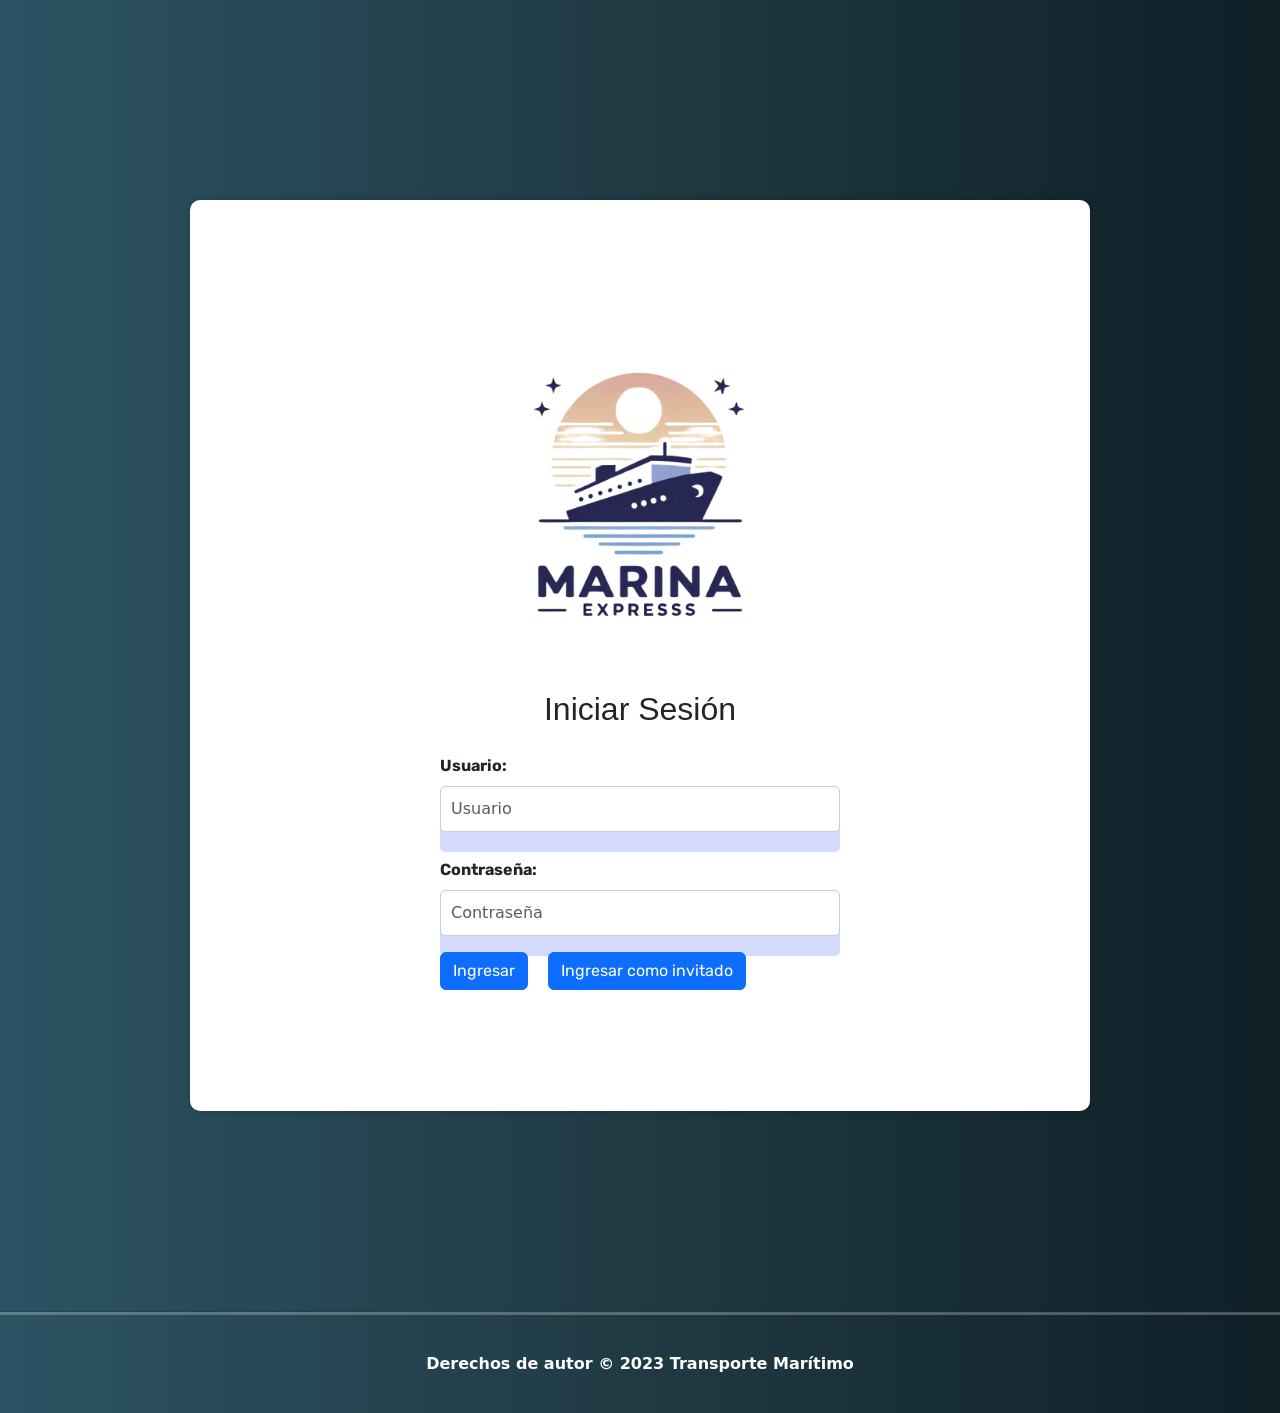
<file: index.html>
<!DOCTYPE html>
<html lang="es">
<head>
    <meta charset="UTF-8">
    <meta name="viewport" content="width=device-width, initial-scale=1.0">
    <title>Marina Express</title>
    <link rel="stylesheet" href="style.css">
    <link rel="stylesheet" href="./css/bootstrap.min.css">
    <link rel="preconnect" href="https://fonts.googleapis.com">
    <link rel="preconnect" href="https://fonts.gstatic.com" crossorigin>
    <link href="https://fonts.googleapis.com/css2?family=Rubik:ital,wght@0,300..900;1,300..900&display=swap" rel="stylesheet">
</head>
<body>
    <main>
        </div>
            <form action="/action_page.php" id="login-form">
                <div class="logo">
                    <img src="imagenes/Logo_Marina_Express-removebg.png" alt="">
                </div>
                <div class="mb-3">
                    <center>
                    <h2>Iniciar Sesión</h2>
                    </center>
                <div class="mb-3 mt-3">
                  <label for="usuario" class="form-label">Usuario:</label>
                  <input type="text" class="form-control" id="usuario" placeholder="Usuario" name="usuario">
                </div>
                <div class="mb-3">
                  <label for="pwd" class="form-label">Contraseña:</label>
                  <input type="password" class="form-control" id="pwd" placeholder="Contraseña" name="pswd">
                </div>
                <button type="submit" class="btn btn-primary">Ingresar</button>
                
                <button type="submit" class="btn btn-primary">Ingresar como invitado</button>
            </form>
        
            <script>
                document.addEventListener('DOMContentLoaded', function () {
                    // Simula una demora de 1 segundo (1000 ms) para la carga
                    setTimeout(function () {
                        // Oculta la animación de carga
                        var loadingOverlay = document.getElementById('loading-overlay');
                        loadingOverlay.style.display = 'none';
                    }, 1000); // 1000 ms = 1 segundo
                });
                
                document.addEventListener('DOMContentLoaded', function () {
                    const loginForm = document.getElementById('login-form');
        
                    loginForm.addEventListener('submit', function (e) {
                        e.preventDefault();
        
                        const usuario = document.getElementById('usuario' || "admin").value;
                        const contrasena = document.getElementById('usuario' || "admin").value;
   
                        if (usuario === 'admin' && contrasena === 'admin') {
                            window.location.href = 'admin.html';
                        }if (usuario== "usuario" && contrasena=="usuario"){
                            window.location.href = "index2.html";
                        } else {
                            alert('Credenciales incorrectas. Inténtalo de nuevo.');
                        }
                    });
                });
            </script>
    </main>
</body>
<hr/>
<footer>
    <p>Derechos de autor © 2023 Transporte Marítimo</p>
</footer>
<div id="loading-overlay" class="loading-overlay">
    <div class="loading-spinner"></div>
</div>
</html>
</file>
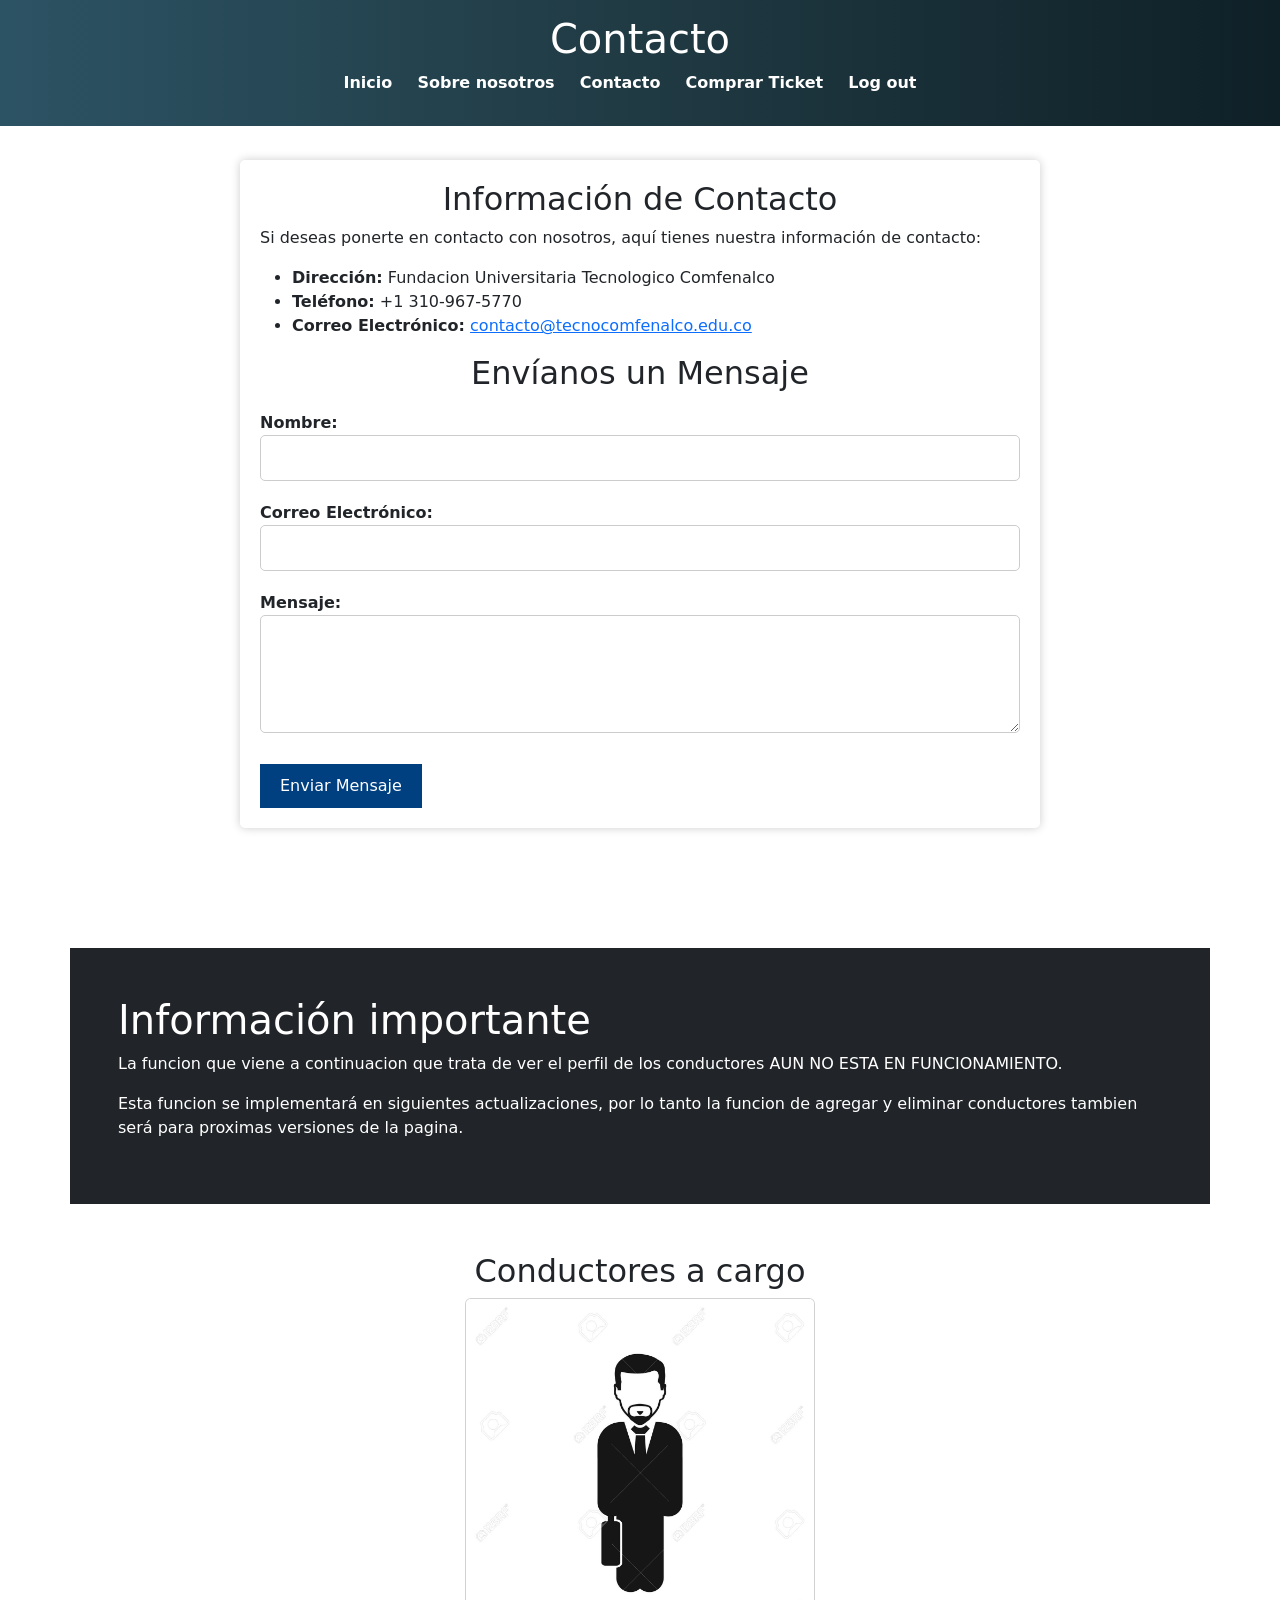
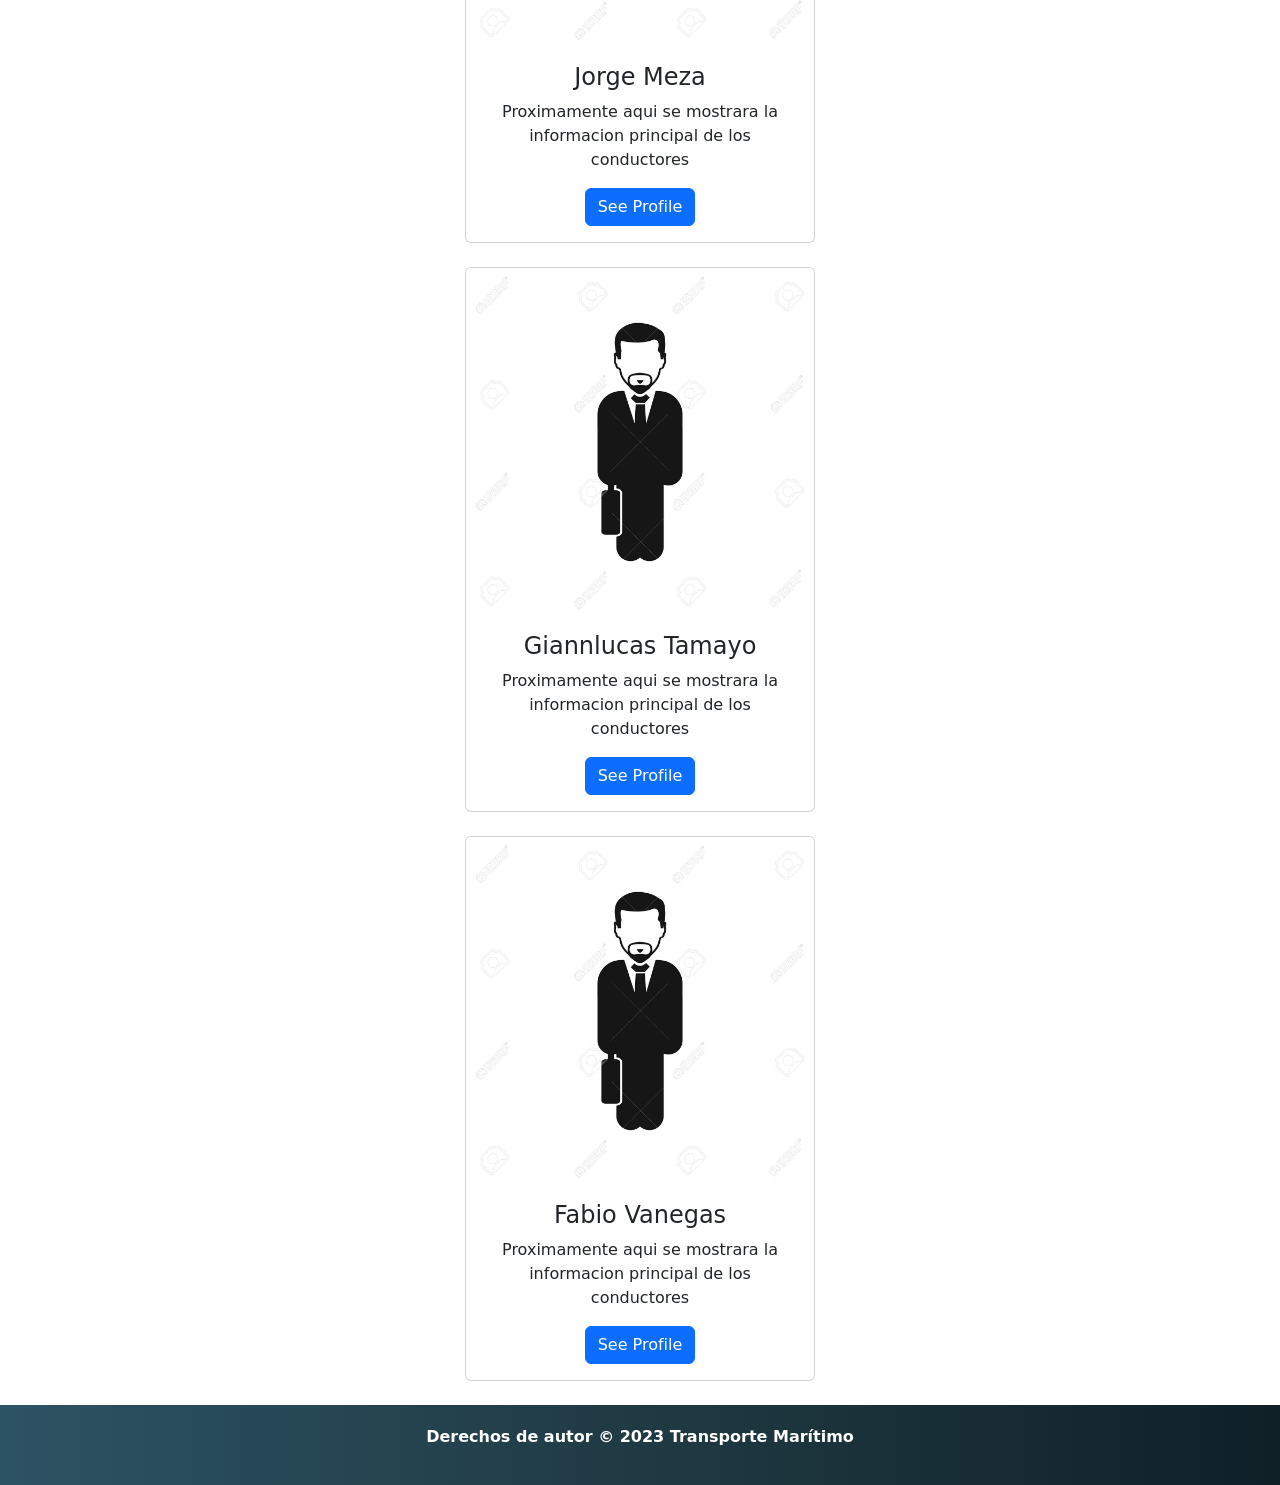
<file: contacto.html>
<!DOCTYPE html>
<html lang="es" >
<head>
    <meta charset="UTF-8">
    <meta name="viewport" content="width=device-width, initial-scale=1.0">
    <link rel="stylesheet" href="contacto.css">
    <link rel="stylesheet" href="./css/bootstrap.min.css">
    <link rel="stylesheet" href="./js/bootstrap.min.js">
    <title>Contacto - Transporte Marítimo</title>
</head>
<body>
    <script>
        document.addEventListener('DOMContentLoaded', function () {
            // Simula una demora de 1 segundo (1000 ms) para la carga
            setTimeout(function () {
                // Oculta la animación de carga
                var loadingOverlay = document.getElementById('loading-overlay');
                loadingOverlay.style.display = 'none';
            }, 1000); // 1000 ms = 1 segundo
        });
        
    </script>
    <header>
        <nav>
            <h1>Contacto</h1>
            <ul class="menu">
                <li><a href="index2.html">Inicio</a></li>
                <li><a href="sobre_nosotros.html">Sobre nosotros</a></li>
                <li><a href="contacto.html">Contacto</a></li>
                <li><a href="Reserva.html">Comprar Ticket</a></li>
                <li><a href="index.php">Log out</a></li>
            </ul>
        </nav>
    </header>

    <main>
        <section id="informacion_contacto">
            <center>
                <h2>Información de Contacto</h2>
            </center>
            <p>Si deseas ponerte en contacto con nosotros, aquí tienes nuestra información de contacto:</p>
            <ul>
                <li><strong>Dirección:</strong> Fundacion Universitaria Tecnologico Comfenalco</li>
                <li><strong>Teléfono:</strong> +1 310-967-5770</li>
                <li><strong>Correo Electrónico:</strong> <a href="https://support.google.com/mail/answer/8494?hl=es-419&co=GENIE.Platform%3DDesktop">contacto@tecnocomfenalco.edu.co</a></li>
            </ul>
        </section>

        <section id="formulario_contacto">
            <center>
                <h2>Envíanos un Mensaje</h2>
            </center>
            <form action="procesar_contacto.php" method="post">
                <label for="nombre">Nombre:</label>
                <input type="text" id="nombre" name="nombre" required>
                <label for="email">Correo Electrónico:</label>
                <input type="email" id="email" name="email" required>
                <label for="mensaje">Mensaje:</label>
                <textarea id="mensaje" name="mensaje" rows="4" required></textarea>
                <br><br>
                <button type="submit">Enviar Mensaje</button>
            </form>
        </section>
    </main>
    <div class="container p-5 my-5 bg-dark text-white">
        <h1>Información importante</h1>
        <p>La funcion que viene a continuacion que trata de ver el perfil de los conductores AUN NO ESTA EN FUNCIONAMIENTO.</p>
        <p>Esta funcion se implementará en siguientes actualizaciones, por lo tanto la funcion de agregar y eliminar conductores tambien será para proximas versiones de la pagina.</p>
      </div>
    </div>
    <center>
        <div class="container mt-3">
            <center>
                <h2>Conductores a cargo</h2>
            </center>
            <div class="card col-sm-6" style="width:350px">
              <img class="card-img-top" src="./imagenes/contacto.jpg" alt="Card image" style="width:100%">
              <div class="card-body">
                <h4 class="card-title">Jorge Meza</h4>
                <p class="card-text">Proximamente aqui se mostrara la informacion principal de los conductores</p>
                <a href="#" class="btn btn-primary">See Profile</a>
              </div>
            </div>
            <br>

            <div class="card col-sm-6" style="width:350px">
                <img class="card-img-top" src="./imagenes/contacto.jpg" alt="Card image" style="width:100%">
                <div class="card-body">
                  <h4 class="card-title">Giannlucas Tamayo</h4>
                  <p class="card-text">Proximamente aqui se mostrara la informacion principal de los conductores</p>
                  <a href="#" class="btn btn-primary">See Profile</a>
                </div>
            </div>
              <br>

            <div class="card col-sm-6" style="width:350px">
                <img class="card-img-top" src="./imagenes/contacto.jpg" alt="Card image" style="width:100%">
                <div class="card-body">
                  <h4 class="card-title">Fabio Vanegas</h4>
                  <p class="card-text">Proximamente aqui se mostrara la informacion principal de los conductores</p>
                  <a href="#" class="btn btn-primary">See Profile</a>
                </div>
        </div>
    </center>
</body>
<br>
<footer>
    <p>Derechos de autor © 2023 Transporte Marítimo</p>
</footer>
<div id="loading-overlay" class="loading-overlay">
    <div class="loading-spinner"></div>
</div>
</html>
</file>
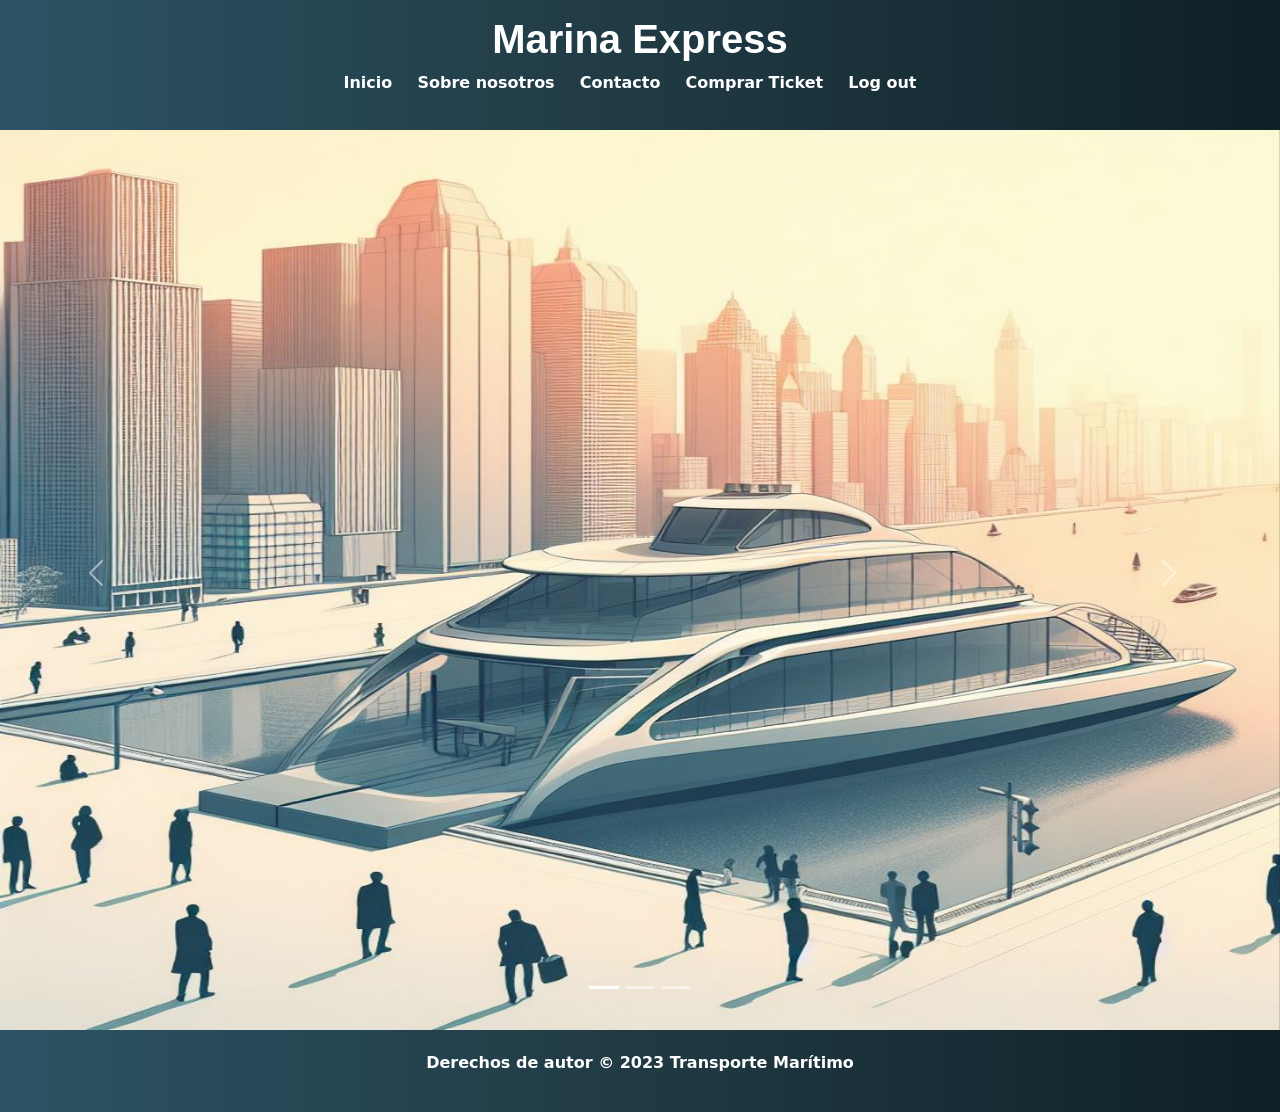
<file: index2.html>
<!DOCTYPE html>
<html lang="en" >
<head>
    <meta charset="UTF-8">
    <meta name="viewport" content="width=device-width, initial-scale=1.0">
    <link rel="stylesheet" href="style.css">
    <link href="https://cdn.jsdelivr.net/npm/bootstrap@5.3.2/dist/css/bootstrap.min.css" rel="stylesheet" integrity="sha384-T3c6CoIi6uLrA9TneNEoa7RxnatzjcDSCmG1MXxSR1GAsXEV/Dwwykc2MPK8M2HN" crossorigin="anonymous">
    <script src="https://cdn.jsdelivr.net/npm/bootstrap@5.3.2/dist/js/bootstrap.bundle.min.js" integrity="sha384-C6RzsynM9kWDrMNeT87bh95OGNyZPhcTNXj1NW7RuBCsyN/o0jlpcV8Qyq46cDfL" crossorigin="anonymous"></script>
    
    <title>Marina Express</title>
</head>
<body>
    <script>
        document.addEventListener('DOMContentLoaded', function () {
            // Simula una demora de 1 segundo (1000 ms) para la carga
            setTimeout(function () {
                // Oculta la animación de carga
                var loadingOverlay = document.getElementById('loading-overlay');
                loadingOverlay.style.display = 'none';
            }, 1000); // 1000 ms = 1 segundo
        });
    </script>
    <header>
        <nav>
          <!--<label for="" class="brand">
            <a href="index2.html"><img src="" alt="Logo Marina Express"></a>
          </label>-->
          <h1 class="h1-principal">Marina Express</h1>
          <ul class="menu">
            <li><a href="index2.html">Inicio</a></li>
            <li><a href="sobre_nosotros.html">Sobre nosotros</a></li>
            <li><a href="contacto.html">Contacto</a></li>
            <li><a href="Reserva.html">Comprar Ticket</a></li>
            <li><a href="index.php">Log out</a></li>
          </ul>
        </nav>
    </header>
    <!-- Carousel -->
<div id="demo" class="carousel slide" data-bs-ride="carousel">

    <!-- Indicators/dots -->
    <div class="carousel-indicators">
      <button type="button" data-bs-target="#demo" data-bs-slide-to="0" class="active"></button>
      <button type="button" data-bs-target="#demo" data-bs-slide-to="1"></button>
      <button type="button" data-bs-target="#demo" data-bs-slide-to="2"></button>
    </div>
  
    <!-- The slideshow/carousel -->
    <div class="carrusel">
      <div class="carousel-inner">
        <div class="carousel-item active">
          <img src="./imagenes/foto1.jpg" class="d-block w-100" width="1100" height="900">
        </div>
        <div class="carousel-item">
          <img src="./imagenes/foto2.jpg" class="d-block w-100" width="1100" height="900">
        </div>
        <div class="carousel-item">
          <img src="./imagenes/foto3.jpg" class="d-block w-100" width="1100" height="900">
        </div>
      </div>
    </div>
  
    <!-- Left and right controls/icons -->
    <button class="carousel-control-prev" type="button" data-bs-target="#demo" data-bs-slide="prev">
      <span class="carousel-control-prev-icon"></span>
    </button>
    <button class="carousel-control-next" type="button" data-bs-target="#demo" data-bs-slide="next">
      <span class="carousel-control-next-icon"></span>
    </button>
  </div>
</body>

<div id="loading-overlay" class="loading-overlay">
    <div class="loading-spinner"></div>
</div>
<footer>
  <p>Derechos de autor © 2023 Transporte Marítimo</p>
</footer>
</html>
</file>
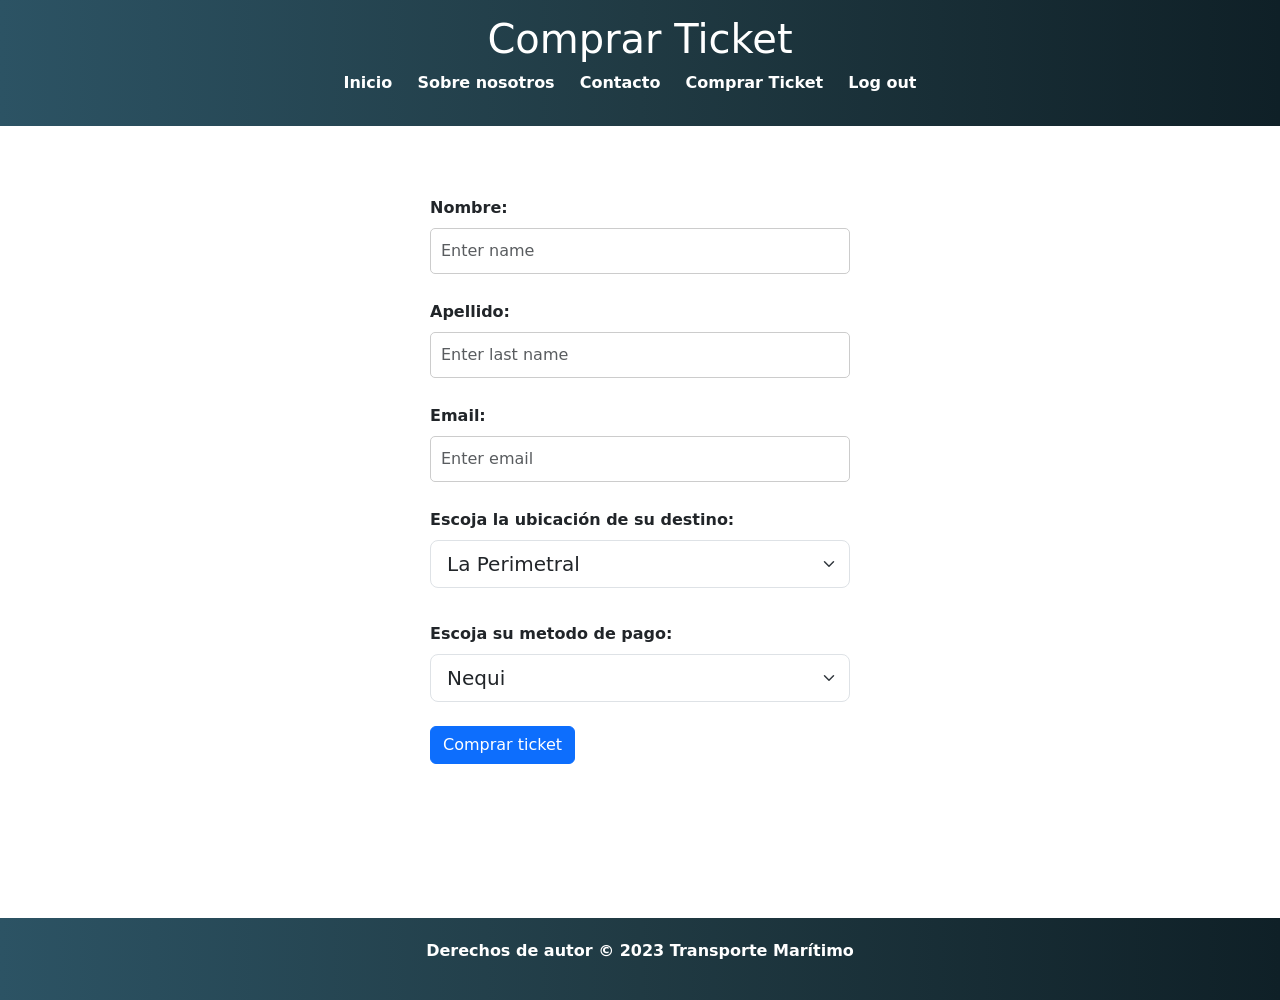
<file: reserva.html>
<!DOCTYPE html>
<html lang="en" >
<head>
    <meta charset="UTF-8">
    <meta name="viewport" content="width=device-width, initial-scale=1.0">
    <link rel="stylesheet" href="reserva.css">
    <link href="https://cdn.jsdelivr.net/npm/bootstrap@5.3.2/dist/css/bootstrap.min.css" rel="stylesheet" integrity="sha384-T3c6CoIi6uLrA9TneNEoa7RxnatzjcDSCmG1MXxSR1GAsXEV/Dwwykc2MPK8M2HN" crossorigin="anonymous">
    <link rel="stylesheet" href="./js/bootstrap.min.js">
    <script src="https://cdn.jsdelivr.net/npm/bootstrap@5.3.2/dist/js/bootstrap.bundle.min.js" integrity="sha384-C6RzsynM9kWDrMNeT87bh95OGNyZPhcTNXj1NW7RuBCsyN/o0jlpcV8Qyq46cDfL" crossorigin="anonymous"></script>
    <title>Transporte Marítimo</title>
</head>
<body>
    <script>
        document.addEventListener('DOMContentLoaded', function () {
            // Simula una demora de 1 segundo (1000 ms) para la carga
            setTimeout(function () {
                // Oculta la animación de carga
                var loadingOverlay = document.getElementById('loading-overlay');
                loadingOverlay.style.display = 'none';
            }, 1000); // 1000 ms = 1 segundo
        });
        
    </script>
    <header>
        <nav>
            <ul class="menu">
                <h1>Comprar Ticket</h1>
                <li><a href="index2.html">Inicio</a></li>
                <li><a href="sobre_nosotros.html">Sobre nosotros</a></li>
                <li><a href="contacto.html">Contacto</a></li>
                <li><a href="Reserva.html">Comprar Ticket</a></li>
                <li><a href="index.php">Log out</a></li>
            </ul>
        </nav>
    </header>
</body>
<div class="form">
    <form action="reserva.php" method="POST">
        <div class="mb-3 mt-3">
            <label for="text" class="form-label">Nombre:</label>
            <input type="text" class="form-control" id="name" placeholder="Enter name" name="nombre" required>
        </div>
        <div class="mb-3 mt-3">
            <label for="text" class="form-label">Apellido:</label>
            <input type="text" class="form-control" id="apellido" placeholder="Enter last name" name="apellido" required>
        </div>
        <div class="mb-3 mt-3">
          <label for="email" class="form-label">Email:</label>
          <input type="email" class="form-control" id="email" placeholder="Enter email" name="email" required>
        </div>
        <label for="ruta" class="form-label">Escoja la ubicación de su destino:</label>
        <select class="form-select form-select-lg">
            <option>La Perimetral</option>
            <option>La Bocana</option>
            <option>Las Americas</option>
           <option>La Boquilla</option>
        </select>
        <br>
        <label for="pago" class="form-label">Escoja su metodo de pago:</label>
        <select class="form-select form-select-lg">
            <option>Nequi</option>
            <option>Bancolombia</option>
            <option>Daviplata</option>
            <option>Sistecredito</option>
        </select>
        <br>
        <!-- Button trigger modal -->
        <button type="submit" class="btn btn-primary" data-bs-toggle="modal" data-bs-target="#staticBackdrop">
            Comprar ticket
        </button>
        
        <!-- Modal -->
        <div class="modal fade" id="staticBackdrop" data-bs-backdrop="static" data-bs-keyboard="false" tabindex="-1" aria-labelledby="staticBackdropLabel" aria-hidden="true">
            <div class="modal-dialog">
            <div class="modal-content">

                <div class="modal-header">
                <h1 class="modal-title fs-5" id="staticBackdropLabel">Reserva exitosa</h1>
                <button type="button" class="btn-close" data-bs-dismiss="modal" aria-label="Close"></button>
                </div>

                <div class="modal-body">
                Su registro para la reserva se ha completado exitosamente!
                </div>

                <div class="modal-footer">
                <button type="button" class="btn btn-secondary" data-bs-dismiss="modal">Close</button>
                <button type="button" class="btn btn-primary" data-bs-dismiss="modal">Ok</button>
                </div>
            </div>
            </div>
        </div>
    </form>
</div>

<br>
<div id="loading-overlay" class="loading-overlay">
    <div class="loading-spinner"></div>
</div>
<footer>
    <p>Derechos de autor © 2023 Transporte Marítimo</p>
</footer>
</html>
</file>
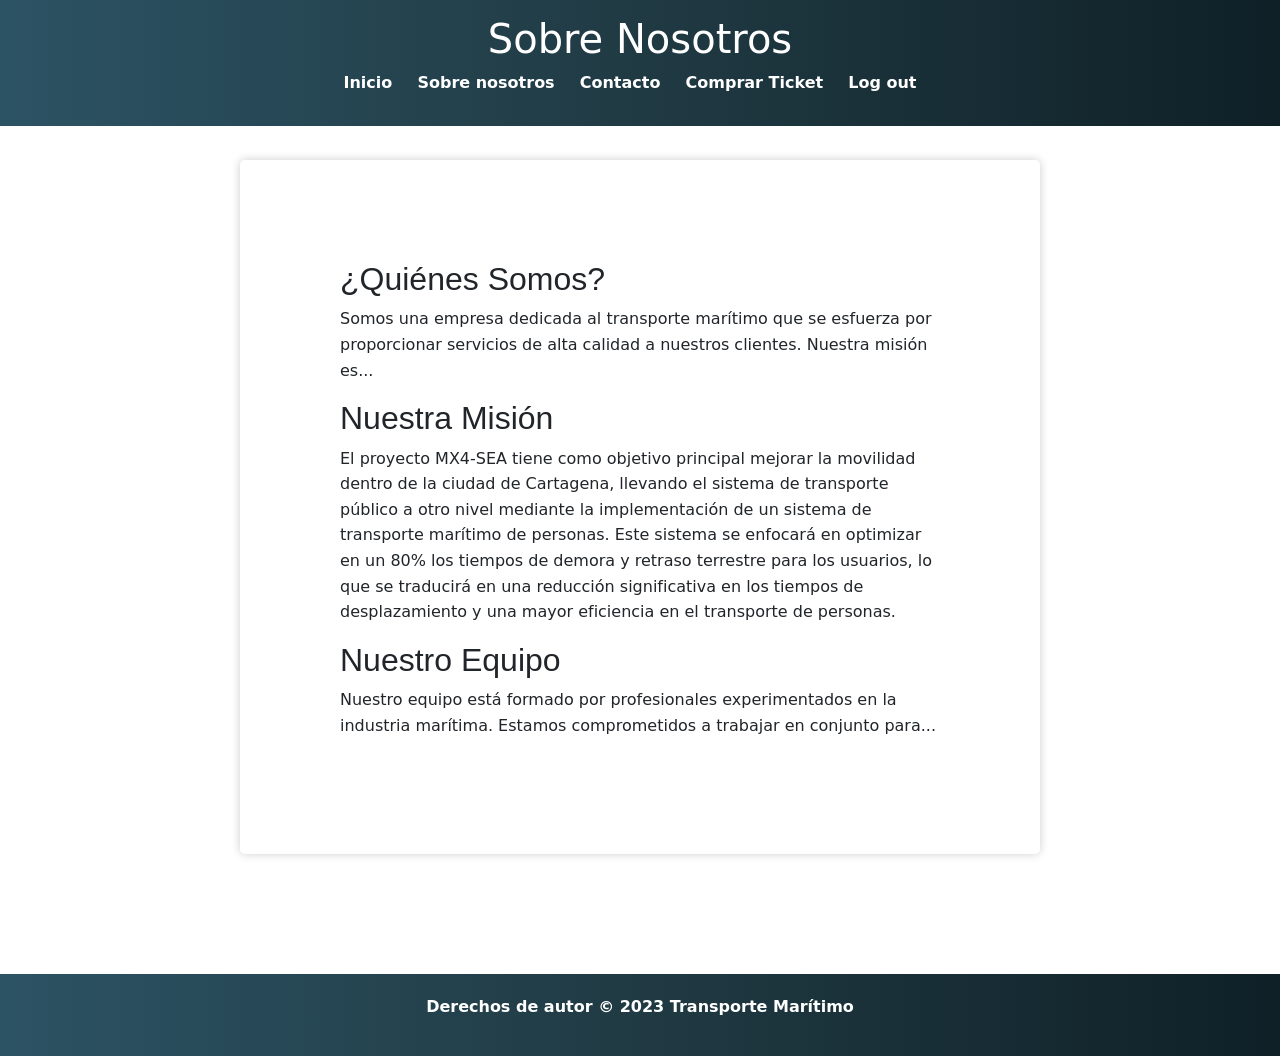
<file: sobre_nosotros.html>
<!DOCTYPE html>
<html lang="es" >
<head>
    <meta charset="UTF-8">
    <meta name="viewport" content="width=device-width, initial-scale=1.0">
    <title>Sobre Nosotros - Transporte Marítimo</title>
    <link rel="stylesheet" href="nosotros.css">
    <link rel="stylesheet" href="./css/bootstrap.min.css">
    <link rel="preconnect" href="https://fonts.googleapis.com">
    <link rel="preconnect" href="https://fonts.gstatic.com" crossorigin>
    <link href="https://fonts.googleapis.com/css2?family=PT+Sans:ital,wght@0,400;0,700;1,400;1,700&display=swap" rel="stylesheet">
</head>
<body>
    <script>
        document.addEventListener('DOMContentLoaded', function () {
            // Simula una demora de 1 segundo (1000 ms) para la carga
            setTimeout(function () {
                // Oculta la animación de carga
                var loadingOverlay = document.getElementById('loading-overlay');
                loadingOverlay.style.display = 'none';
            }, 1000); // 1000 ms = 1 segundo
        });
        
    </script>
    <header>
        <nav>
            <h1>Sobre Nosotros</h1>
            <ul class="menu">
                <li><a href="index2.html">Inicio</a></li>
                <li><a href="sobre_nosotros.html">Sobre nosotros</a></li>
                <li><a href="contacto.html">Contacto</a></li>
                <li><a href="Reserva.html">Comprar Ticket</a></li>
                <li><a href="index.php">Log out</a></li>
            </ul>
        </nav>
    </header>
    <main id="id1">
        <section id="quienes_somos">
            <h2 class="qsomos">¿Quiénes Somos?</h2>
            <p>Somos una empresa dedicada al transporte marítimo que se esfuerza por proporcionar servicios de alta calidad a nuestros clientes. Nuestra misión es...</p>
        </section>

        <section id="nuestra_mision">
            <h2>Nuestra Misión</h2>
            <p>El proyecto MX4-SEA tiene como objetivo principal mejorar la movilidad dentro de la ciudad de Cartagena, llevando el sistema de transporte público a otro nivel mediante la implementación de un sistema de transporte marítimo de personas. Este sistema se enfocará en optimizar en un 80% los tiempos de demora y retraso terrestre para los usuarios, lo que se traducirá en una reducción significativa en los tiempos de desplazamiento y una mayor eficiencia en el transporte de personas.</p>
        </section>

        <section id="nuestro_equipo">
        <h2>Nuestro Equipo</h2>
        <p>Nuestro equipo está formado por profesionales experimentados en la industria marítima. Estamos comprometidos a trabajar en conjunto para...</p>
        </section>
    </main>
</body>
<div id="id2">
    
</div>


<div id="loading-overlay" class="loading-overlay">
    <div class="loading-spinner"></div>
</div>
<footer>
    <p>Derechos de autor © 2023 Transporte Marítimo</p>
</footer>
</html>
</file>
<file: style.css>
body {
    background: #0F2027;  /* fallback for old browsers */
    background: -webkit-linear-gradient(to right, #2C5364, #203A43, #0F2027);  /* Chrome 10-25, Safari 5.1-6 */
    background: linear-gradient(to right, #2C5364, #203A43, #0F2027); /* W3C, IE 10+/ Edge, Firefox 16+, Chrome 26+, Opera 12+, Safari 7+ */
    margin: 0;
    padding: 0;
}

header {
    background: #0F2027;  /* fallback for old browsers */
    background: -webkit-linear-gradient(to right, #2C5364, #203A43, #0F2027);  /* Chrome 10-25, Safari 5.1-6 */
    background: linear-gradient(to right, #2C5364, #203A43, #0F2027); /* W3C, IE 10+/ Edge, Firefox 16+, Chrome 26+, Opera 12+, Safari 7+ */;
    color: #fff;
    padding: 20px;
    text-align: center
}

nav {
    position: fixed;
    top: 0;
    width: 100%;
    z-index: 1000;
    background: linear-gradient(to right, #2C5364, #203A43, #0F2027);
    padding: 15px;
    margin-left: -20px;
}

[type=button]:not(:disabled), [type=reset]:not(:disabled), [type=submit]:not(:disabled), button:not(:disabled) {
    cursor: pointer;
    margin-right: 15px;
    margin-bottom: 15px;
    font-family: "Rubik", sans-serif;
    font-optical-sizing: auto;
    font-style: normal;
}

.brand img{
    width: 110px;
    height: 100px;
}

nav ul {
    list-style-type: none;
    padding: 0;
}


nav li {
    display: inline;
    margin-right: 20px;
}

nav a {
    text-decoration: none;
    color: #fff;
    font-weight: bold;
}

.menu li a{
    transition: all 0.5s ease;
}

.menu li a:hover{
    padding: 5px 10px;
    background: #fff;
    color: #000000;
    border-radius: 15px;
}

.carrusel{
    margin-top: 90px;
}

main {
    max-width: 900px;
    margin: 200px auto;
    padding: 90px;
    background-color: #fff;
    border-radius: 10px;
    box-shadow: 0 0 10px rgba(0, 0, 0, 0.2);
}

/*img{
    width: 100%;
    height: 100%;
    object-fit: contain;
}*/

@media (max-width: 2500px) {
    img {
      width: 100%;
    }
}
  
@media (min-width: 2500px) {
    img {
      max-width: 500px;
    }
}

hr {
    height: 4px;
    background-color: #fff;
}

footer {
    text-align: center;
    font-weight: bold;
    background: #0F2027;  /* fallback for old browsers */
    background: -webkit-linear-gradient(to right, #2C5364, #203A43, #0F2027);  /* Chrome 10-25, Safari 5.1-6 */
    background: linear-gradient(to right, #2C5364, #203A43, #0F2027); /* W3C, IE 10+/ Edge, Firefox 16+, Chrome 26+, Opera 12+, Safari 7+ */
    color: #fff;
    padding: 20px;
}

/* Estilos para la página "Sobre nosotros" y "Contáctanos" */

h1, h2 {
    font-family: Arial, sans-serif;
    font-optical-sizing: auto;
    font-style: normal;
}

.h1-principal{
    font-weight: 600;
}

p {
    line-height: 1.6;
}

/* Estilos para formularios */

form {
    max-width: 400px;
    margin: 0 auto;
}

label {
    display: block;
    font-weight: bold;
    margin-top: 10px;
}

.form-label{
    font-family: "Rubik", sans-serif;
    font-optical-sizing: auto;
    font-style: normal;
}
input {
    color: #0d0d0D;
    padding: 2000px 15px 20px 60px;
    width: 100%;
    border-radius: 25px;
    border: 8;
    box-shadow: 0 20px rgba(192, 203, 251, 0.7);
  }
  
  input[type="text"],
  input[type="email"],
  input[type="password"],
textarea {
    width: 100%;
    padding: 10px;
    border: 1px solid #ccc;
    border-radius: 5px;
    margin-bottom: 10px;
}

button {
    background-color: #004080;
    color: #fff;
    border: none;
    padding: 10px 20px;
    border-radius: 5px;
    cursor: pointer;
}

button:hover {
    background-color: #002855;
}

/* Estilos para la animación de carga */
.loading-overlay {
    position: fixed;
    top: 0;
    left: 0;
    width: 100%;
    height: 100%;
    background: rgba(255, 255, 255, 0.9);
    display: flex;
    justify-content: center;
    align-items: center;
    z-index: 1000; /* Asegura que esté en la parte superior */
}

.loading-spinner {
    border: 8px solid #f3f3f3;
    border-top: 8px solid #3498db;
    border-radius: 50%;
    width: 50px;
    height: 50px;
    animation: spin 2s linear infinite;
}

@keyframes spin {
    0% { transform: rotate(0deg); }
    100% { transform: rotate(360deg); }
}
</file>
<file: contacto.css>
body {
    font-family: Arial, sans-serif;
    background-color: #f0f0f0;
    margin: 0;
    padding: 0;
}

header {
    background: #0F2027;  /* fallback for old browsers */
    background: -webkit-linear-gradient(to right, #2C5364, #203A43, #0F2027);  /* Chrome 10-25, Safari 5.1-6 */
    background: linear-gradient(to right, #2C5364, #203A43, #0F2027); /* W3C, IE 10+/ Edge, Firefox 16+, Chrome 26+, Opera 12+, Safari 7+ */;
    color: #fff;
    padding: 20px;
    text-align: center;
}

nav {
    position: fixed;
    top: 0;
    width: 100%;
    z-index: 1000;
    background: linear-gradient(to right, #2C5364, #203A43, #0F2027);
    padding: 15px;
    margin-left: -20px;
}

nav ul {
    list-style-type: none;
    padding: 0;
}

nav li {
    display: inline;
    margin-right: 20px;
}

nav a {
    text-decoration: none;
    color: #fff;
    font-weight: bold;
}

.menu li a{
    transition: all 0.5s ease;
}

.menu li a:hover{
    padding: 5px 10px;
    background: #fff;
    color: #000000;
    border-radius: 15px;
}

main {
    max-width: 800px;
    margin: 120px auto;
    padding: 20px;
    background-color: #fff;
    border-radius: 5px;
    box-shadow: 0 0 10px rgba(0, 0, 0, 0.2);
}

footer {
    text-align: center;
    font-weight: bold;
    background: #0F2027;  /* fallback for old browsers */
    background: -webkit-linear-gradient(to right, #2C5364, #203A43, #0F2027);  /* Chrome 10-25, Safari 5.1-6 */
    background: linear-gradient(to right, #2C5364, #203A43, #0F2027); /* W3C, IE 10+/ Edge, Firefox 16+, Chrome 26+, Opera 12+, Safari 7+ */
    color: #fff;
    padding: 20px;
}

/* Estilos para la página "Contacto" */

h2 {
    font-size: 24px;
    margin-bottom: 10px;
}

label {
    display: block;
    font-weight: bold;
    margin-top: 10px;
}


input[type="text"],
input[type="email"],
textarea {
    width: 100%;
    padding: 10px;
    border: 1px solid #ccc;
    border-radius: 5px;
    margin-bottom: 10px;
}

button {
    background-color: #004080;
    color: #fff;
    border: none;
    padding: 10px 20px;
    border-radius: 5px;
    cursor: pointer;
}

button:hover {
    background-color: #002855;
}

/* Estilos para la animación de carga */
.loading-overlay {
    position: fixed;
    top: 0;
    left: 0;
    width: 100%;
    height: 100%;
    background: rgba(255, 255, 255, 0.9);
    display: flex;
    justify-content: center;
    align-items: center;
    z-index: 1000;
}

.loading-spinner {
    border: 8px solid #f3f3f3;
    border-top: 8px solid #3498db;
    border-radius: 50%;
    width: 50px;
    height: 50px;
    animation: spin 2s linear infinite;
}

@keyframes spin {
    0% { transform: rotate(0deg); }
    100% { transform: rotate(360deg); }
}
</file>
<file: reserva.css>
body {
    font-family: sans-serif;
    background-color: #f0f0f0;
}

header {
    background: #0F2027;  /* fallback for old browsers */
    background: -webkit-linear-gradient(to right, #2C5364, #203A43, #0F2027);  /* Chrome 10-25, Safari 5.1-6 */
    background: linear-gradient(to right, #2C5364, #203A43, #0F2027); /* W3C, IE 10+/ Edge, Firefox 16+, Chrome 26+, Opera 12+, Safari 7+ */;
    color: #fff;
    padding: 20px;
    text-align: center;
}

nav {
    position: fixed;
    top: 0;
    width: 100%;
    z-index: 1000;
    background: linear-gradient(to right, #2C5364, #203A43, #0F2027);
    padding: 15px;
    margin-left: -20px;
}

nav ul {
    list-style-type: none;
    padding: 0;
}

nav li {
    display: inline;
    margin-right: 20px;
}

nav a {
    text-decoration: none;
    color: #fff;
    font-weight: bold;
}

.menu li a{
    transition: all 0.5s ease;
}

.menu li a:hover{
    padding: 5px 10px;
    background: #fff;
    color: #000000;
    border-radius: 15px;
}

footer {
    text-align: center;
    font-weight: bold;
    background: #0F2027;  /* fallback for old browsers */
    background: -webkit-linear-gradient(to right, #2C5364, #203A43, #0F2027);  /* Chrome 10-25, Safari 5.1-6 */
    background: linear-gradient(to right, #2C5364, #203A43, #0F2027); /* W3C, IE 10+/ Edge, Firefox 16+, Chrome 26+, Opera 12+, Safari 7+ */
    position: bottom;
    color: #fff;
    padding: 20px;
}

/* Estilos para la página "Sobre nosotros" y "Contáctanos" */

h2 {
    font-size: 24px;
    font-weight: bold;
    margin-bottom: 10px;
}

p {
    line-height: 1.6;
}

/* Estilos para formularios */

form {
    max-width: 500px;
    margin: 90px auto;
    padding: 40px;
}

label {
    display: block;
    font-weight: bold;
    margin-top: 10px;
}

input[type="text"],
input[type="email"],
input[type="password"],
textarea {
    width: 100%;
    padding: 10px;
    border: 1px solid #ccc;
    border-radius: 5px;
    margin-bottom: 10px;
}

button {
    background-color: #004080;
    color: #fff;
    border: none;
    padding: 10px 20px;
    border-radius: 5px;
    cursor: pointer;
}

button:hover {
    background-color: #002855;
}

/* Estilos para la animación de carga */
.loading-overlay {
    position: fixed;
    top: 0;
    left: 0;
    width: 100%;
    height: 100%;
    background: rgba(255, 255, 255, 0.9);
    display: flex;
    justify-content: center;
    align-items: center;
    z-index: 1000; /* Asegura que esté en la parte superior */
}

.loading-spinner {
    border: 8px solid #f3f3f3;
    border-top: 8px solid #3498db;
    border-radius: 50%;
    width: 50px;
    height: 50px;
    animation: spin 2s linear infinite;
}

@keyframes spin {
    0% { transform: rotate(0deg); }
    100% { transform: rotate(360deg); }
}
</file>
<file: nosotros.css>
body {
    font-family: Arial, sans-serif;
    background-color: #f0f0f0;
}

header {
    background: #0F2027;  /* fallback for old browsers */
    background: -webkit-linear-gradient(to right, #2C5364, #203A43, #0F2027);  /* Chrome 10-25, Safari 5.1-6 */
    background: linear-gradient(to right, #2C5364, #203A43, #0F2027); /* W3C, IE 10+/ Edge, Firefox 16+, Chrome 26+, Opera 12+, Safari 7+ */
    color: #fff;
    padding: 20px;
    text-align: center;
}

nav {
    position: fixed;
    top: 0;
    width: 100%;
    z-index: 1000;
    background: linear-gradient(to right, #2C5364, #203A43, #0F2027);
    padding: 15px;
    margin-left: -20px;
}

nav ul {
    list-style-type: none;
    padding: 0;
}

nav li {
    display: inline;
    margin-right: 20px;
}

nav a {
    text-decoration: none;
    color: #fff;
    font-weight: bold;
}

.menu li a{
    transition: all 0.5s ease;
}

.menu li a:hover{
    padding: 5px 10px;
    background: #fff;
    color: #000000;
    border-radius: 15px;
}

main {
    max-width: 800px;
    margin: 120px auto;
    padding: 100px;
    background-color: #fff;
    border-radius: 5px;
    box-shadow: 0 0 10px rgba(0, 0, 0, 0.2);
}

footer {
    text-align: center;
    font-weight: bold;
    background: #0F2027;  /* fallback for old browsers */
    background: -webkit-linear-gradient(to right, #2C5364, #203A43, #0F2027);  /* Chrome 10-25, Safari 5.1-6 */
    background: linear-gradient(to right, #2C5364, #203A43, #0F2027); /* W3C, IE 10+/ Edge, Firefox 16+, Chrome 26+, Opera 12+, Safari 7+ */
    color: #fff;
    padding: 20px;
}

/* Estilos para la página "Sobre nosotros" */

h2 {
    font-family: "Rubik", sans-serif;
    font-optical-sizing: auto;
    font-style: normal;
}

p {
    line-height: 1.6;
}

/* Estilos para la animación de carga */
.loading-overlay {
    position: fixed;
    top: 0;
    left: 0;
    width: 100%;
    height: 100%;
    background: rgba(255, 255, 255, 0.9);
    display: flex;
    justify-content: center;
    align-items: center;
    z-index: 1000; /* Asegura que esté en la parte superior */
}

.loading-spinner {
    border: 8px solid #f3f3f3;
    border-top: 8px solid #3498db;
    border-radius: 50%;
    width: 50px;
    height: 50px;
    animation: spin 2s linear infinite;
}

@keyframes spin {
    0% { transform: rotate(0deg); }
    100% { transform: rotate(360deg); }
}
</file>
